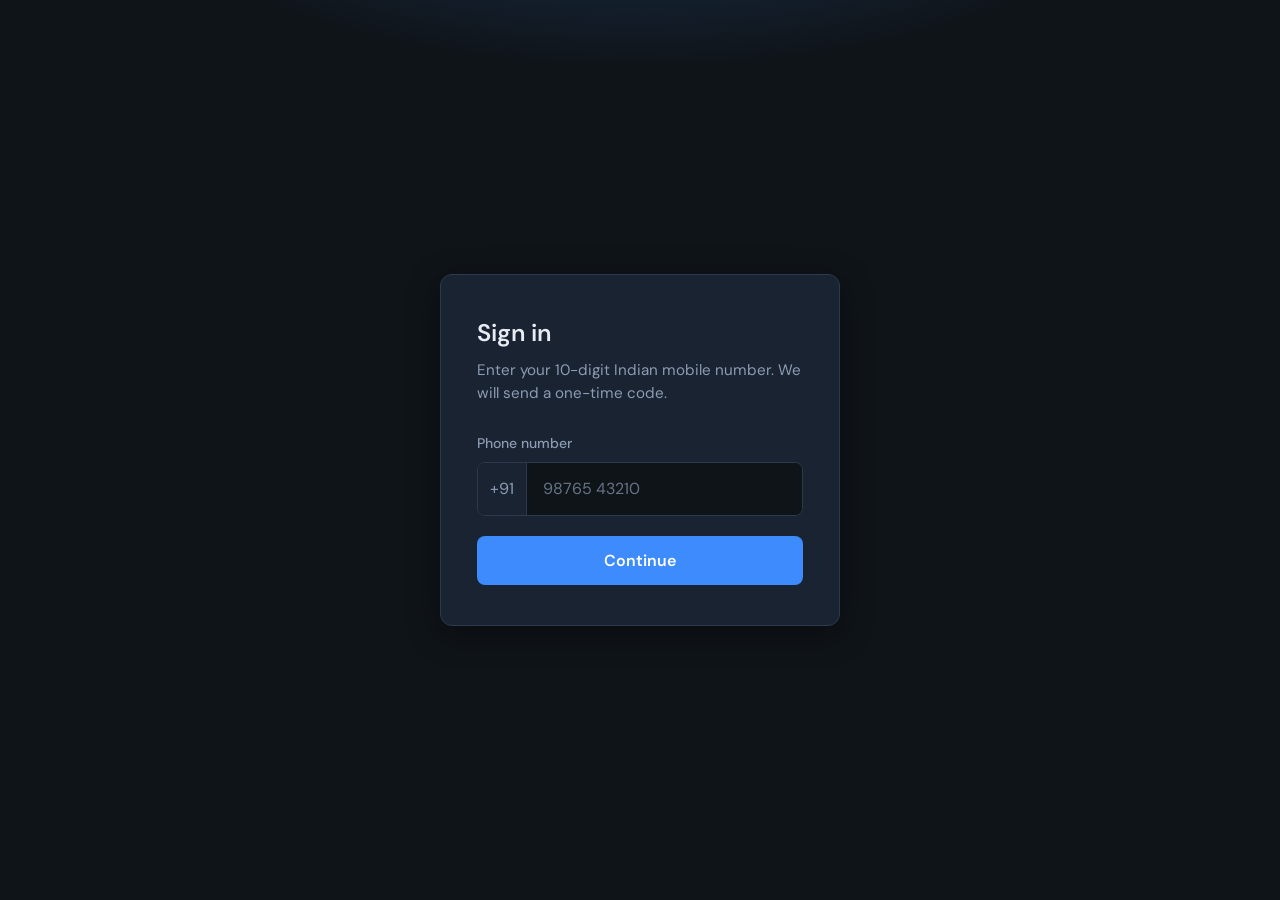
<file: index.html>
<!DOCTYPE html>
<html lang="en">
  <head>
    <meta charset="UTF-8" />
    <meta name="viewport" content="width=device-width, initial-scale=1.0" />
    <title>Sign in</title>
    <link rel="preconnect" href="https://fonts.googleapis.com" />
    <link rel="preconnect" href="https://fonts.gstatic.com" crossorigin />
    <link
      href="https://fonts.googleapis.com/css2?family=DM+Sans:ital,opsz,wght@0,9..40,400;0,9..40,500;0,9..40,600;0,9..40,700;1,9..40,400&display=swap"
      rel="stylesheet"
    />
    <link rel="stylesheet" href="css/styles.css" />
  </head>
  <body class="auth-page">
    <div class="auth-card">
      <h1>Sign in</h1>
      <p class="subtitle">Enter your 10-digit Indian mobile number. We will send a one-time code.</p>
      <form id="login-form" novalidate>
        <div class="form-group">
          <label for="phone">Phone number</label>
          <div class="phone-input-row" role="group" aria-label="Phone number, India +91">
            <span class="phone-prefix">+91</span>
            <input
              id="phone"
              name="phone"
              type="tel"
              inputmode="numeric"
              autocomplete="tel-national"
              maxlength="10"
              placeholder="98765 43210"
              required
            />
          </div>
        </div>
        <button type="submit" class="btn" id="login-submit">Continue</button>
        <div class="error-msg" id="login-error" role="alert"></div>
      </form>
    </div>
    <script src="js/auth_storage.js"></script>
    <script src="js/login.js"></script>
  </body>
</html>
</file>
<file: css/styles.css>
:root {
  --bg: #0f1419;
  --surface: #1a2332;
  --surface-hover: #243044;
  --text: #e7ecf3;
  --text-muted: #8b9cb3;
  --accent: #3d8bfd;
  --accent-hover: #5a9dff;
  --success: #34c759;
  --border: #2d3a4d;
  --hero-gradient: linear-gradient(135deg, #1a3a5c 0%, #0f1419 50%, #1a2d4a 100%);
  --radius: 12px;
  --radius-sm: 8px;
  --shadow: 0 8px 32px rgba(0, 0, 0, 0.4);
  --font: "DM Sans", system-ui, sans-serif;
}

*,
*::before,
*::after {
  box-sizing: border-box;
}

html {
  scroll-behavior: smooth;
}

body {
  margin: 0;
  min-height: 100vh;
  font-family: var(--font);
  background: var(--bg);
  color: var(--text);
  line-height: 1.5;
}

a {
  color: var(--accent);
  text-decoration: none;
}

a:hover {
  color: var(--accent-hover);
}

/* Auth layout */
.auth-page {
  min-height: 100vh;
  display: flex;
  align-items: center;
  justify-content: center;
  padding: 24px;
  background: radial-gradient(ellipse 80% 50% at 50% -20%, #1e3a5f 0%, transparent 55%),
    var(--bg);
}

.auth-card {
  width: 100%;
  max-width: 400px;
  background: var(--surface);
  border: 1px solid var(--border);
  border-radius: var(--radius);
  padding: 40px 36px;
  box-shadow: var(--shadow);
}

.auth-card h1 {
  margin: 0 0 8px;
  font-size: 1.5rem;
  font-weight: 600;
}

.auth-card .subtitle {
  margin: 0 0 28px;
  color: var(--text-muted);
  font-size: 0.95rem;
}

.form-group {
  margin-bottom: 20px;
}

.form-group label {
  display: block;
  margin-bottom: 8px;
  font-size: 0.875rem;
  font-weight: 500;
  color: var(--text-muted);
}

.form-group input {
  width: 100%;
  padding: 14px 16px;
  font-size: 1rem;
  font-family: inherit;
  color: var(--text);
  background: var(--bg);
  border: 1px solid var(--border);
  border-radius: var(--radius-sm);
  outline: none;
  transition: border-color 0.15s, box-shadow 0.15s;
}

.form-group input:focus {
  border-color: var(--accent);
  box-shadow: 0 0 0 3px rgba(61, 139, 253, 0.2);
}

.form-group input::placeholder {
  color: var(--text-muted);
  opacity: 0.7;
}

.phone-input-row {
  display: flex;
  align-items: stretch;
  border: 1px solid var(--border);
  border-radius: var(--radius-sm);
  overflow: hidden;
  background: var(--bg);
  transition: border-color 0.15s, box-shadow 0.15s;
}

.phone-input-row:focus-within {
  border-color: var(--accent);
  box-shadow: 0 0 0 3px rgba(61, 139, 253, 0.2);
}

.phone-prefix {
  display: flex;
  align-items: center;
  padding: 14px 12px;
  font-size: 1rem;
  color: var(--text-muted);
  background: var(--surface);
  border-right: 1px solid var(--border);
  flex-shrink: 0;
  user-select: none;
}

.form-group .phone-input-row input {
  flex: 1;
  min-width: 0;
  border: none;
  border-radius: 0;
  box-shadow: none;
}

.form-group .phone-input-row input:focus {
  border-color: transparent;
  box-shadow: none;
}

.btn {
  display: inline-flex;
  align-items: center;
  justify-content: center;
  width: 100%;
  padding: 14px 20px;
  font-size: 1rem;
  font-weight: 600;
  font-family: inherit;
  color: #fff;
  background: var(--accent);
  border: none;
  border-radius: var(--radius-sm);
  cursor: pointer;
  transition: background 0.15s, transform 0.1s;
}

.btn:hover {
  background: var(--accent-hover);
}

.btn:active {
  transform: scale(0.98);
}

.btn:disabled {
  opacity: 0.5;
  cursor: not-allowed;
  transform: none;
}

.btn-secondary {
  background: transparent;
  color: var(--text-muted);
  border: 1px solid var(--border);
  margin-top: 12px;
}

.btn-secondary:hover {
  background: var(--surface-hover);
  color: var(--text);
}

.btn-block {
  display: block;
  text-align: center;
  width: 100%;
}

.user-phone {
  font-size: 0.875rem;
  color: var(--text-muted);
}

.error-msg {
  margin-top: 16px;
  padding: 12px;
  font-size: 0.875rem;
  color: #ff6b6b;
  background: rgba(255, 107, 107, 0.1);
  border-radius: var(--radius-sm);
  display: none;
}

.error-msg.is-visible {
  display: block;
}

.demo-otp-banner {
  margin-top: 20px;
  padding: 12px 14px;
  font-size: 0.8125rem;
  color: var(--text-muted);
  background: rgba(61, 139, 253, 0.12);
  border: 1px solid rgba(61, 139, 253, 0.25);
  border-radius: var(--radius-sm);
  display: none;
}

.demo-otp-banner.is-visible {
  display: block;
}

.demo-otp-banner strong {
  color: var(--accent);
  letter-spacing: 0.08em;
}

.otp-inputs {
  display: flex;
  gap: 10px;
  justify-content: center;
  margin-bottom: 24px;
}

.otp-inputs input {
  width: 48px;
  height: 52px;
  text-align: center;
  font-size: 1.25rem;
  font-weight: 600;
  padding: 0;
}

/* Home — top nav */
.site-header {
  position: sticky;
  top: 0;
  z-index: 100;
  display: flex;
  align-items: center;
  justify-content: space-between;
  gap: 24px;
  padding: 16px 32px;
  background: rgba(15, 20, 25, 0.85);
  backdrop-filter: blur(12px);
  border-bottom: 1px solid var(--border);
}

.site-logo {
  font-weight: 700;
  font-size: 1.125rem;
  color: var(--text);
}

.site-logo:hover {
  color: var(--accent);
}

.main-nav {
  display: flex;
  align-items: center;
  gap: 8px;
}

.main-nav a {
  padding: 8px 14px;
  font-size: 0.9375rem;
  font-weight: 500;
  color: var(--text-muted);
  border-radius: var(--radius-sm);
  transition: color 0.15s, background 0.15s;
}

.main-nav a:hover,
.main-nav a.is-active {
  color: var(--text);
  background: var(--surface-hover);
}

.header-actions {
  display: flex;
  align-items: center;
  gap: 12px;
}

.btn-logout {
  padding: 8px 16px;
  font-size: 0.875rem;
  font-weight: 600;
  font-family: inherit;
  color: var(--text-muted);
  background: transparent;
  border: 1px solid var(--border);
  border-radius: var(--radius-sm);
  cursor: pointer;
  transition: color 0.15s, border-color 0.15s;
}

.btn-logout:hover {
  color: var(--text);
  border-color: var(--text-muted);
}

/* Hero */
.hero {
  position: relative;
  min-height: 420px;
  display: flex;
  align-items: flex-end;
  padding: 48px 32px 64px;
  background: var(--hero-gradient);
  border-bottom: 1px solid var(--border);
  overflow: hidden;
}

.hero::before {
  content: "";
  position: absolute;
  inset: 0;
  background: url("data:image/svg+xml,%3Csvg width='60' height='60' viewBox='0 0 60 60' xmlns='http://www.w3.org/2000/svg'%3E%3Cg fill='none' fill-rule='evenodd'%3E%3Cg fill='%233d8bfd' fill-opacity='0.06'%3E%3Cpath d='M36 34v-4h-2v4h-4v2h4v4h2v-4h4v-2h-4zm0-30V0h-2v4h-4v2h4v4h2V6h4V4h-4zM6 34v-4H4v4H0v2h4v4h2v-4h4v-2H6zM6 4V0H4v4H0v2h4v4h2V6h4V4H6z'/%3E%3C/g%3E%3C/g%3E%3C/svg%3E");
  opacity: 0.9;
  pointer-events: none;
}

.hero-inner {
  position: relative;
  max-width: 720px;
}

.hero-eyebrow {
  margin: 0 0 12px;
  font-size: 0.8125rem;
  font-weight: 600;
  letter-spacing: 0.12em;
  text-transform: uppercase;
  color: var(--accent);
}

.hero h2 {
  margin: 0 0 16px;
  font-size: clamp(2rem, 5vw, 2.75rem);
  font-weight: 700;
  line-height: 1.15;
}

.hero p {
  margin: 0 0 24px;
  font-size: 1.0625rem;
  color: var(--text-muted);
  max-width: 520px;
}

.hero-actions {
  display: flex;
  flex-wrap: wrap;
  gap: 12px;
}

.hero-actions .btn {
  width: auto;
  min-width: 140px;
}

.hero-actions .btn-outline {
  background: transparent;
  border: 2px solid var(--text);
  color: var(--text);
}

.hero-actions .btn-outline:hover {
  background: rgba(255, 255, 255, 0.08);
}

/* Content rails */
.home-main {
  padding: 40px 0 64px;
}

.rail-section {
  margin-bottom: 40px;
}

.rail-header {
  display: flex;
  align-items: baseline;
  justify-content: space-between;
  padding: 0 32px;
  margin-bottom: 16px;
}

.rail-header h3 {
  margin: 0;
  font-size: 1.125rem;
  font-weight: 600;
}

.rail-header a {
  font-size: 0.875rem;
  font-weight: 500;
}

.rail-scroll {
  display: flex;
  gap: 16px;
  overflow-x: auto;
  padding: 4px 32px 16px;
  scroll-snap-type: x mandatory;
  scrollbar-width: thin;
  scrollbar-color: var(--border) transparent;
}

.rail-scroll::-webkit-scrollbar {
  height: 8px;
}

.rail-scroll::-webkit-scrollbar-thumb {
  background: var(--border);
  border-radius: 4px;
}

.rail-card {
  flex: 0 0 200px;
  scroll-snap-align: start;
  background: var(--surface);
  border: 1px solid var(--border);
  border-radius: var(--radius);
  overflow: hidden;
  transition: transform 0.2s, border-color 0.2s;
  cursor: pointer;
}

.rail-card:hover {
  transform: translateY(-4px);
  border-color: var(--accent);
}

.rail-card-thumb {
  aspect-ratio: 16 / 10;
  background: linear-gradient(145deg, var(--surface-hover), #2a3f5c);
  display: flex;
  align-items: center;
  justify-content: center;
  font-size: 2rem;
  opacity: 0.9;
}

.rail-card-body {
  padding: 14px 16px 16px;
}

.rail-card-body h4 {
  margin: 0 0 6px;
  font-size: 0.9375rem;
  font-weight: 600;
}

.rail-card-body p {
  margin: 0;
  font-size: 0.8125rem;
  color: var(--text-muted);
  line-height: 1.4;
}

/* See all */
.see-all-intro {
  padding: 32px 32px 8px;
  max-width: 1200px;
  margin: 0 auto;
}

.see-all-back {
  margin: 0 0 16px;
  font-size: 0.9375rem;
}

.see-all-heading {
  margin: 0 0 8px;
  font-size: clamp(1.5rem, 4vw, 2rem);
  font-weight: 700;
}

.see-all-subtitle {
  margin: 0;
  font-size: 0.9375rem;
  color: var(--text-muted);
}

.see-all-main {
  padding: 16px 32px 64px;
  max-width: 1200px;
  margin: 0 auto;
}

.see-all-grid {
  display: grid;
  grid-template-columns: repeat(auto-fill, minmax(200px, 1fr));
  gap: 16px;
}

.see-all-grid .rail-card {
  flex: none;
  width: 100%;
  scroll-snap-align: unset;
}

@media (max-width: 768px) {
  .see-all-intro,
  .see-all-main {
    padding-left: 16px;
    padding-right: 16px;
  }

  .see-all-grid {
    grid-template-columns: repeat(auto-fill, minmax(160px, 1fr));
  }
}

/* Placeholder pages */
.page-simple {
  max-width: 640px;
  margin: 0 auto;
  padding: 48px 32px;
}

.page-simple h1 {
  margin: 0 0 16px;
}

.page-simple p {
  color: var(--text-muted);
}

@media (max-width: 768px) {
  .site-header {
    flex-wrap: wrap;
    padding: 12px 16px;
  }

  .main-nav {
    order: 3;
    width: 100%;
    justify-content: flex-start;
    flex-wrap: wrap;
    padding-top: 8px;
    border-top: 1px solid var(--border);
    margin-top: 8px;
  }

  .hero {
    padding: 32px 16px 48px;
    min-height: 360px;
  }

  .rail-header,
  .rail-scroll {
    padding-left: 16px;
    padding-right: 16px;
  }

  .rail-card {
    flex-basis: 160px;
  }
}
</file>
